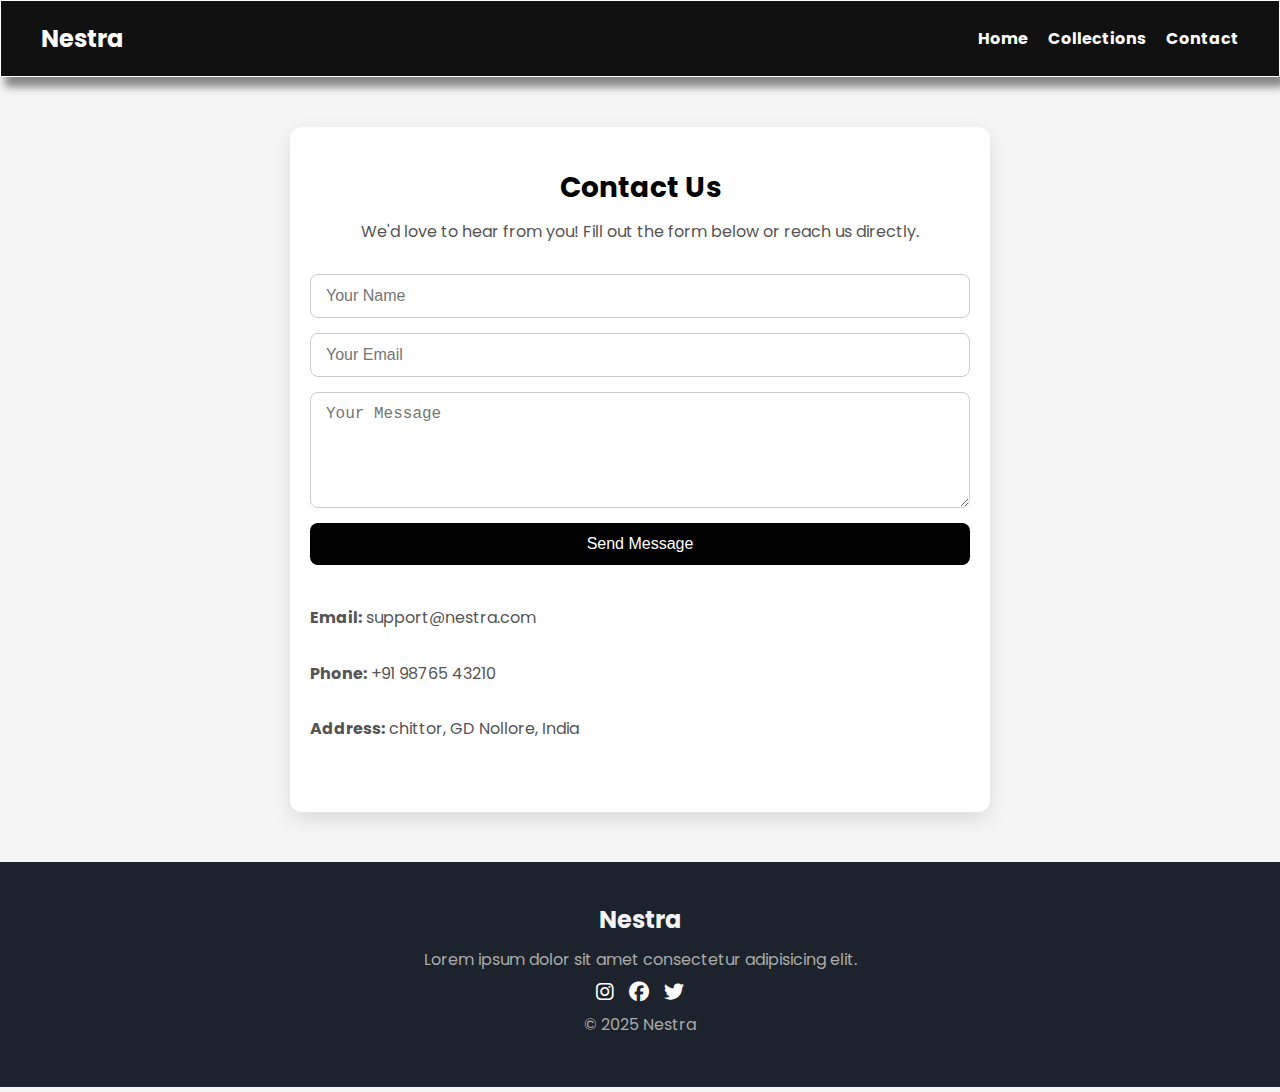
<file: contanct.html>
<!DOCTYPE html>
<html lang="en">
<head>
  <meta charset="UTF-8" />
  <meta name="viewport" content="width=device-width, initial-scale=1.0" />
  <title>Contact - Nestra</title>

  <link href="https://fonts.googleapis.com/css2?family=Poppins&display=swap" rel="stylesheet" />
  <link rel="stylesheet" href="https://cdnjs.cloudflare.com/ajax/libs/font-awesome/6.7.2/css/all.min.css" />
  <link rel="stylesheet" href="style.css" />
</head>
<body>

  <!-- Navigation -->
  <nav class="navbar">
    <h1>Nestra</h1>
    <div class="navbar-links">
      <p><a href="index.html">Home</a></p>
      <p><a href="collection.html">Collections</a></p>
      <p><a href="contact.html">Contact</a></p>
    </div>
    <div class="navbar-menu-toggle" onclick="showNavbar()">
      <i class="fa-solid fa-bars"></i>
    </div>
  </nav>

  <!-- Contact Section -->
  <section class="contact-section">
    <h2>Contact Us</h2>
    <p>We'd love to hear from you! Fill out the form below or reach us directly.</p>

    <form class="contact-form">
      <input type="text" placeholder="Your Name" required />
      <input type="email" placeholder="Your Email" required />
      <textarea placeholder="Your Message" rows="5" required></textarea>
      <button type="submit">Send Message</button>
    </form>

    <div class="contact-info">
      <p><strong>Email:</strong> support@nestra.com</p>
      <p><strong>Phone:</strong> +91 98765 43210</p>
      <p><strong>Address:</strong> chittor, GD Nollore, India</p>
    </div>
  </section>

  <!-- Footer -->
  <footer class="footer">
    <div class="footer-container">
      <h2>Nestra</h2>
      <p>Lorem ipsum dolor sit amet consectetur adipisicing elit.</p>
      <div class="footer-icon-container">
        <i class="fa-brands fa-instagram"></i>
        <i class="fa-brands fa-facebook"></i>
        <i class="fa-brands fa-twitter"></i>
      </div>
    </div>
    <p>&copy; 2025 Nestra</p>
  </footer>

</body>
</html>
</file>
<file: style.css>
* {
  margin: 0;
  padding: 0;
  box-sizing: border-box;
}

body {
  font-family: "Poppins", sans-serif;
  font-weight: 400;
}

.navbar {
  display: flex;
  justify-content: space-between;
  align-items: center;
  padding: 10px;
  border: 1px solid;
  box-shadow: 5px 10px 8px #888888;
}

.navbar-links {
  display: flex;
  column-gap: 20px;
}

.navbar-links a {
  text-decoration: none;
  color: #1d232c;
}

.navbar-links a:hover {
  text-decoration: underline;
  color: #1d232c;
}

.navbar-menu-toggle {
  display: none;
}

/* Side Navbar */
.side-navbar {
  background-color: #1d232c;
  width: 50%;
  height: 100%;
  position: fixed;
  top: 0;
  left: -60%;
  padding: 20px;
  color: white;
  transition: left 2s ease;
  z-index: 1000;
}

.side-navbar-link {
  margin-bottom: 30px;
}

.side-navbar-links a {
  color: white;
  text-decoration: none;
  font-size: large;
}

.side-navbar-link a:hover {
  text-decoration: underline;
}

/* Header */
.header {
  display: flex;
  justify-content: center;
  gap: 50px;
  padding: 50px;
}

.header-button {
  padding: 10px 20px;
  margin-top: 10px;
  background-color: #1d232c;
  color: white;
  cursor: pointer;
  border: none;
  font-size: 16px;
  transition: background-color 0.3s ease;
}

.header-button:hover {
  background-color: #343a45;
}
.service{
  padding: 20px;
}

.service-container-1{
  display: flex;
  justify-content: space-between;
  align-items: center;
}
.service-container-2{
  display: flex;
  justify-content: space-between;
  align-items: center;
  gap: 10px;
}
.service-container-2 div{
  background-color: #f2f4f7;
  border-radius: 5px;
  padding: 10px;
}

.new-arrival {
  display: flex;
  justify-content: space-around;
  flex-wrap: wrap;
  gap: 20px;
}

.new-arrival-btn {
  display: flex;
  flex-direction: column;
  align-items: center;
  background-color: white;
  border: 1px solid #ccc;
  border-radius: 10px;
  padding: 10px;
  width: 200px;
  cursor: pointer;
  transition: transform 0.2s;
}

.new-arrival-btn img {
  width: 100%;
  height: auto;
  border-radius: 10px;
}

.new-arrival-btn span {
  margin-top: 10px;
  color: #1d232c;
  font-weight: bold;
}

.new-arrival-btn:hover {
  transform: scale(1.05);
}

/* news*/

.news{
  display: flex;
  flex-direction: column;
  align-items: center;
}

.news input{
  padding: 11px;
  width: 80vw;
  margin-bottom: 10px;
  border: solid black 3px;
}

.news button{
  margin-top: 10px;
  color: #f2f4f7;
  background-color: #1d232c;
  border-radius: 10px;
  padding: 10px;
   
}
/*contacts page */


/* ==============================
   Global & Base Styling
============================== */
body {
  font-family: 'Poppins', sans-serif;
  margin: 0;
  padding: 0;
  box-sizing: border-box;
  background-color: #f5f5f5;
}

a {
  text-decoration: none;
  color: inherit;
}

/* ==============================
   Navbar Styling
============================== */
.navbar {
  display: flex;
  justify-content: space-between;
  align-items: center;
  padding: 20px 40px;
  background-color: #111;
  color: white;
  flex-wrap: wrap;
}

.navbar h1 {
  margin: 0;
  font-size: 24px;
}

.navbar-links {
  display: flex;
  gap: 20px;
}

.navbar-links a {
  color: white;
  font-weight: bold;
  transition: color 0.3s;
}

.navbar-links a:hover {
  color: #ff4081;
}

.navbar-menu-toggle {
  display: none; /* optional for mobile menu */
}

/* ==============================
   Contact Section Styling
============================== */
.contact-section {
  max-width: 700px;
  margin: 50px auto;
  padding: 40px 20px;
  background-color: white;
  border-radius: 12px;
  box-shadow: 0 8px 20px rgba(0,0,0,0.1);
  text-align: center;
}

.contact-section h2 {
  font-size: 28px;
  margin-bottom: 10px;
}

.contact-section p {
  color: #555;
  font-size: 16px;
  margin-bottom: 30px;
}

/* ==============================
   Contact Form Styling
============================== */
.contact-form {
  display: flex;
  flex-direction: column;
  gap: 15px;
}

.contact-form input,
.contact-form textarea {
  padding: 12px 15px;
  font-size: 16px;
  border: 1px solid #ccc;
  border-radius: 8px;
  width: 100%;
  box-sizing: border-box;
}

.contact-form textarea {
  resize: vertical;
}

.contact-form button {
  background-color: black;
  color: white;
  padding: 12px;
  font-size: 16px;
  border: none;
  border-radius: 8px;
  cursor: pointer;
  transition: background-color 0.3s;
}

.contact-form button:hover {
  background-color: #333;
}

/* ==============================
   Contact Info Styling
============================== */
.contact-info {
  text-align: left;
  margin-top: 40px;
  line-height: 1.6;
  color: #333;
  font-size: 15px;
}

/* ==============================
   Footer Styling
============================== */
.footer {
  background-color: #111;
  color: white;
  padding: 30px 20px;
  text-align: center;
  margin-top: 60px;
}

.footer h2 {
  margin-bottom: 10px;
}

.footer p {
  margin-bottom: 10px;
  color: #aaa;
}

.footer-icon-container {
  font-size: 20px;
  display: flex;
  justify-content: center;
  gap: 15px;
  margin-bottom: 10px;
}

.footer-icon-container i {
  color: white;
  cursor: pointer;
  transition: color 0.3s;
}

.footer-icon-container i:hover {
  color: #ff4081;
}

/* ==============================
   Responsive
============================== */
@media (max-width: 768px) {
  .navbar {
    flex-direction: column;
    align-items: flex-start;
  }

  .navbar-links {
    flex-direction: column;
    width: 100%;
  }

  .contact-section {
    margin: 20px 10px;
    padding: 30px 15px;
  }
}

/* Collection Product Styling */

.product-section {
  margin-top: 20px;
}

.product-search {
  width: 80%;
  border: solid black 2px;
  border-radius: 20px;
  display: flex;
  justify-content: space-between;
  align-items: center;
  padding: 10px;
  margin: auto;
}

.product-search input {
  border: none;
  background-color: transparent;
  width: 100%;
}

.product-search input:focus {
  outline: none;
}

.products {
  padding: 20px;
  display: flex;
  gap: 10px;
  flex-wrap: wrap;
  justify-content: space-around;
}

.product-box {
  text-align: center;
  flex-basis: 20%;
}

.product-box img {
  border-radius: 10px;
}


/* Responsive */
@media screen and (max-width: 600px) {
  .navbar-menu-toggle {
    display: block;
  }
  .service-container-1{
    display: none;
  }

  .navbar-links {
    display: none;
  }
  .header-image{
    display: none;
  }
  .service-container-1{
    flex-direction: column;
  }
}


.news {
  display: flex;
  flex-direction: column;
  align-items: center;
  padding: 20px;
  text-align: center;
}

.news input {
  padding: 11px;
  width: 80vw;
  max-width: 400px;
  margin-bottom: 10px;
  border: 3px solid black;
  border-radius: 5px;
  font-size: 16px;
}

.news button {
  margin-top: 10px;
  color: #f2f4f7;
  background-color: #1d232c;
  border-radius: 10px;
  padding: 10px 20px;
  border: none;
  font-size: 16px;
  cursor: pointer;
  transition: background-color 0.3s;
}

.news button:hover {
  background-color: #2d3b4a;
}
.footer{
  margin-top: 20px;
  padding: 40px;
  background-color: #1d232c;
  color: #f2f4f7;
}
</file>
